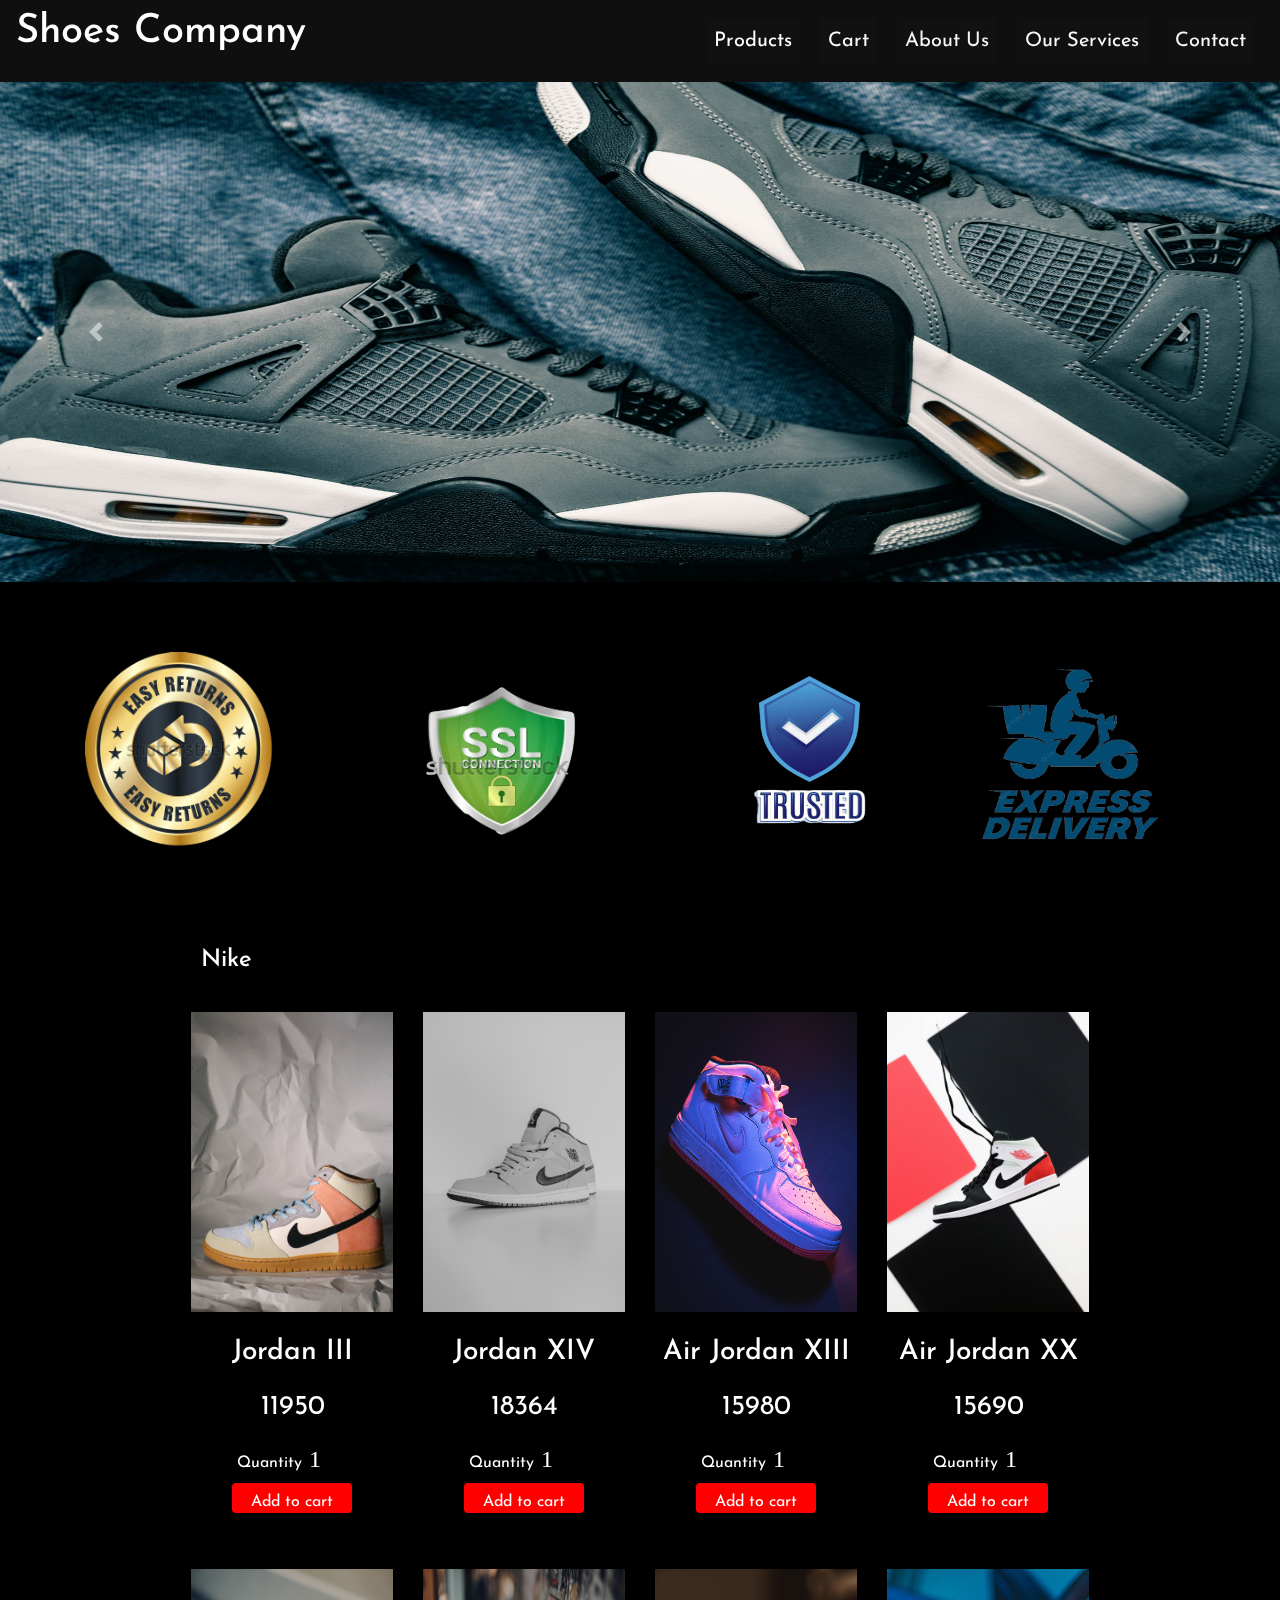
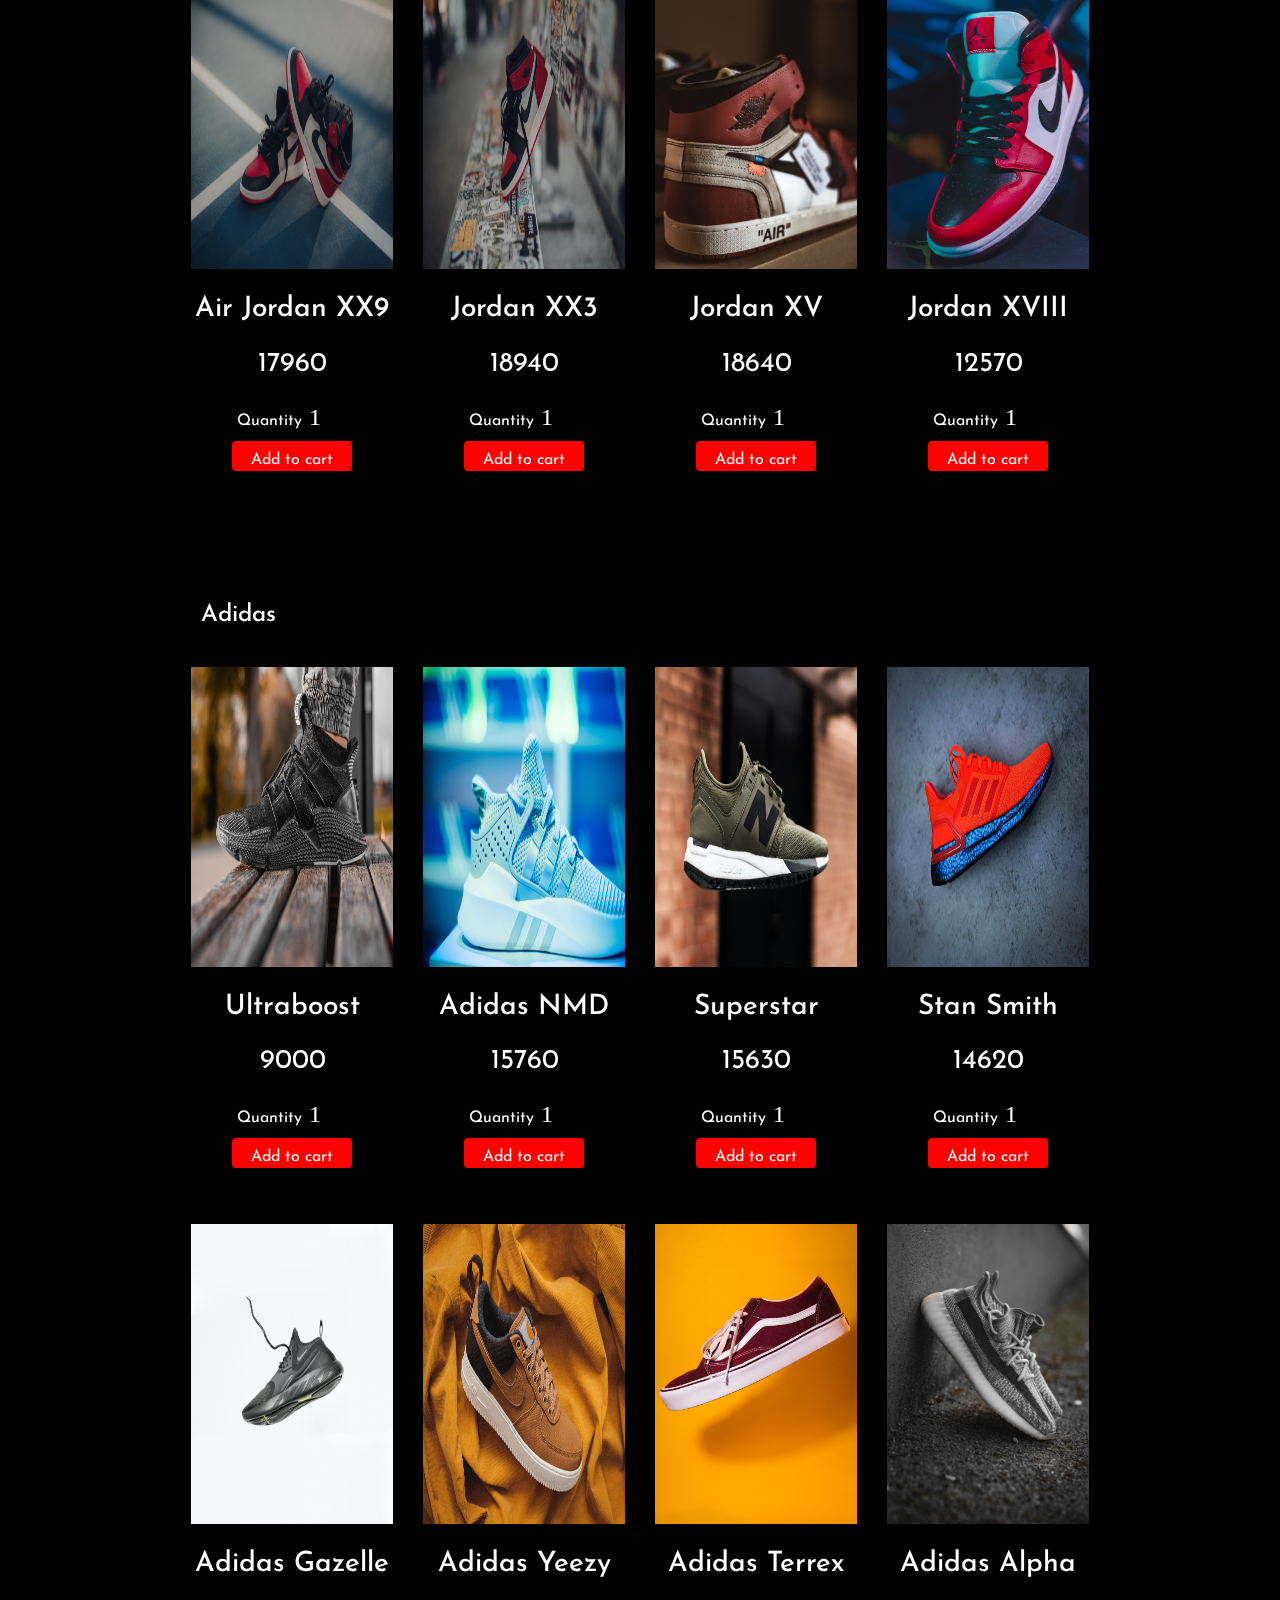
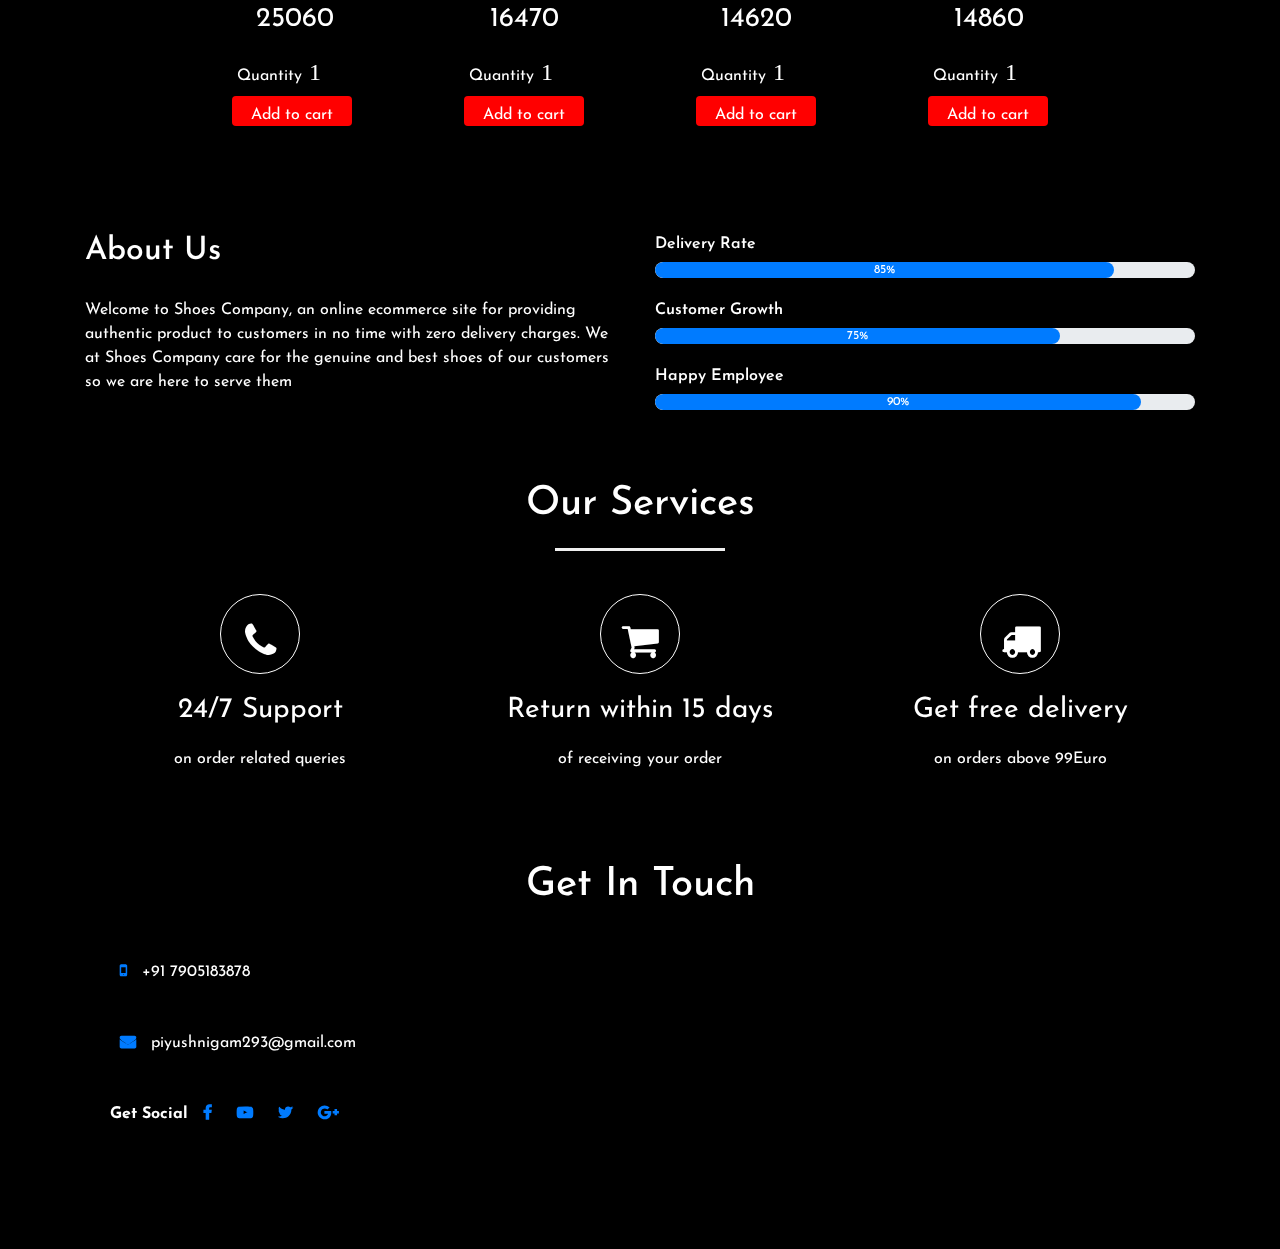
<file: index.html>
<!DOCTYPE html>
<html>

<head>
	<title>Shoes Company</title>
	<meta charset="utf-8" />
	<meta name="viewpoint" content="width=device-width,initial-scal=1.0">
	<meta http-equip="X-UA-compatible" content="ie=edge">
	<link rel="stylesheet" href="style.css" media="screen" type="text/css" />
	<link rel="stylesheet" href="https://stackpath.bootstrapcdn.com/bootstrap/4.4.1/css/bootstrap.min.css">
	<link rel="stylesheet" href="https://stackpath.bootstrapcdn.com/font-awesome/4.7.0/css/font-awesome.min.css">
	<script type="text/javascript" src="https://ajax.googleapis.com/ajax/libs/jquery/2.0.3/jquery.min.js"></script>
	<script type="text/javascript" src="js/jquery.store.js"></script>
	<script type="text/javascript" src="js/main.js"></script>
	<script type="text/javascript"
		src="https://stackpath.bootstrapcdn.com/bootstrap/4.4.1/js/bootstrap.min.js"></script>
	
</head>

<body style="background-color:rgb(0, 0, 0)">

	<section id="nav-bar">
		<nav class="navbar navbar-expand-lg">
			<h1>Shoes Company</h1>
	
			<div class="collapse navbar-collapse" id="navbarNav">

				<ul class="navbar-nav ml-auto">

					<li class="nav-item">
						<a style="color:rgb(255, 254, 254);" class="nav-link" href="#new-arrivals">Products</a>
					</li>
					<li class="nav-item">
						<a style="color:rgb(253, 251, 251);" class="nav-link" href="cart.html">Cart</a>

					</li>


					<li class="nav-item">
						<a style="color:rgb(248, 246, 246);" class="nav-link" href="#about">About Us</a>
					</li>

					<li class="nav-item">
						<a style="color:rgb(250, 248, 248);" class="nav-link" href="#services">Our Services</a>
					</li>

					
					<li class="nav-item">
						<a style="color:rgb(250, 244, 244);" class="nav-link" href="#contact">Contact</a>
					</li>


				</ul>
			</div>
		</nav>


		<div class="slider">
			<div id="carouselExampleInterval" class="carousel slide" data-ride="carousel">
				<div class="carousel-inner">
					<div class="carousel-item active" data-interval="10000">
						<img src="images/jorden 1.jpg" class="d-block w-100" alt="..."
							style="width:500px;height:500px;">
					</div>
					<div class="carousel-item" data-interval="2000">
						<img src="images/jorden 2.jpg" class="d-block w-100" alt="..."
							style="width:500px;height:500px;">
					</div>
					<div class="carousel-item">
						<img src="images/jorden 3.jpg" class="d-block w-100" alt="..."
							style="width:500px;height:500px;">
					</div>
					<div class="carousel-item">
						<img src="images/jorden 4.jpg" class="d-block w-100" alt="..."
							style="width:500px;;height:500px;">
					</div>
					<div class="carousel-item">
						<img src="images/jorden 5.jpg" class="d-block w-100" alt="..."
							style="width:500px;height:500px;">
					</div>
				</div>
				<a class="carousel-control-prev" href="#carouselExampleInterval" role="button" data-slide="prev">
					<span class="carousel-control-prev-icon" aria-hidden="true"></span>
					<span class="sr-only">Previous</span>
				</a>
				<a class="carousel-control-next" href="#carouselExampleInterval" role="button" data-slide="next">
					<span class="carousel-control-next-icon" aria-hidden="true"></span>
					<span class="sr-only">Next</span>
				</a>
			</div>
		</div>





		<!------Featured Categories----->
		<section class="featured-categories">
			<div class="container">
				<div class="row">
					<div class="col-md-3">
						<img src="images/return.png">
					</div>
					<div class="col-md-3">
						<img src="images/secure.png">
					</div>
					<div class="col-md-3">
						<img src="images/trusted.png">
					</div>
					<div class="col-md-3">
						<img src="images/delivery.png">
					</div>


				</div>

			</div>
		</section>


		<section class="new-arrivals" id="new-arrivals">
			<div id="site">
				<div class="container">
					<div class="title-box">
						<h2>Nike</h2>
					</div>
					<div class="row">
						<div class="col-md-3">
							<div class="product-top">
								<img src="images/n1.jpg">
							</div>
							<br>
							<div class="product-bottom text-center">
								<h3>Jordan III</h3>
								<div class="product-description" data-name="Jordan III" data-price="11950">

									<p class="product-price">11950</p>
									<form class="add-to-cart" action="cart.html">
										<div>
											<label for="qty-2">Quantity</label>
											<input type="text" name="qty-2" id="qty-2" class="qty" value="1" />
										</div>
										<p><input type="submit" value="Add to cart" class="btn" /></p>
									</form>

								</div>
							</div>
						</div>


						<div class="col-md-3">
							<div class="product-top">
								<img src="images/n2.jpg">
								
							</div>

							<br>
							<div class="product-bottom text-center">
								<h3>Jordan XIV</h3>
								<div class="product-description" data-name="Jordan XIV" data-price="18364">

									<p class="product-price"> 18364</p>
									<form class="add-to-cart" action="cart.html">
										<div>
											<label for="qty-2">Quantity</label>
											<input type="text" name="qty-2" id="qty-2" class="qty" value="1" />
										</div>
										<p><input type="submit" value="Add to cart" class="btn" /></p>
									</form>

								</div>
							</div>
						</div>



						<div class="col-md-3">
							<div class="product-top">
								<img src="images/n3.jpg">
								
							</div>

							<br>
							<div class="product-bottom text-center">
								
								<h3>Air Jordan XIII</h3>
								<div class="product-description" data-name="Air Jordan XIII" data-price="15980">

									<p class="product-price"> 15980</p>
									<form class="add-to-cart" action="cart.html">
										<div>
											<label for="qty-2">Quantity</label>
											<input type="text" name="qty-2" id="qty-2" class="qty" value="1" />
										</div>
										<p><input type="submit" value="Add to cart" class="btn" /></p>
									</form>

								</div>
							</div>
						</div>



						<div class="col-md-3">
							<div class="product-top">
								<img src="images/n4.jpg">
								
							</div>

							<br>
							<div class="product-bottom text-center">
								<h3>Air Jordan XX</h3>
								<div class="product-description" data-name="Air Jordan XX<" data-price="15690">

									<p class="product-price"> 15690</p>
									<form class="add-to-cart" action="cart.html">
										<div>
											<label for="qty-2">Quantity</label>
											<input type="text" name="qty-2" id="qty-2" class="qty" value="1" />
										</div>
										<p><input type="submit" value="Add to cart" class="btn" /></p>
									</form>

								</div>
							</div>
						</div>

					</div>



					<div class="row">
						<div class="col-md-3">
							<div class="product-top">
								<img src="images/n5.jpg">
								
							</div>

							<br>
							<div class="product-bottom text-center">
								<h3>Air Jordan XX9</h3>
								<div class="product-description" data-name="Air Jordan XX9" data-price="17960">

									<p class="product-price">17960</p>
									<form class="add-to-cart" action="cart.html">
										<div>
											<label for="qty-2">Quantity</label>
											<input type="text" name="qty-2" id="qty-2" class="qty" value="1" />
										</div>
										<p><input type="submit" value="Add to cart" class="btn" /></p>
									</form>

								</div>
							</div>
						</div>


						<div class="col-md-3">
							<div class="product-top">
								<img src="images/n6.jpg">
						
							</div>

							<br>
							<div class="product-bottom text-center">
								<h3>Jordan XX3</h3>
								<div class="product-description" data-name="Jordan XX3" data-price="18940">

									<p class="product-price"> 18940</p>
									<form class="add-to-cart" action="cart.html">
										<div>
											<label for="qty-2">Quantity</label>
											<input type="text" name="qty-2" id="qty-2" class="qty" value="1" />
										</div>
										<p><input type="submit" value="Add to cart" class="btn" /></p>
									</form>

								</div>
							</div>
						</div>



						<div class="col-md-3">
							<div class="product-top">
								<img src="images/n7.jpg">
				
							</div>

							<br>
							<div class="product-bottom text-center">
								<h3>Jordan XV</h3>
								<div class="product-description" data-name="Jordan XV" data-price="18640">

									<p class="product-price"> 18640</p>
									<form class="add-to-cart" action="cart.html">
										<div>
											<label for="qty-2">Quantity</label>
											<input type="text" name="qty-2" id="qty-2" class="qty" value="1" />
										</div>
										<p><input type="submit" value="Add to cart" class="btn" /></p>
									</form>

								</div>
							</div>
						</div>


						<div class="col-md-3">
							<div class="product-top">
								<img src="images/n8.jpg">
					
							</div>

							<br>
							<div class="product-bottom text-center">
								<h3>Jordan XVIII</h3>
								<div class="product-description" data-name="Jordan XVIII" data-price="12570">

									<p class="product-price"> 12570</p>
									<form class="add-to-cart" action="cart.html">
										<div>
											<label for="qty-2">Quantity</label>
											<input type="text" name="qty-2" id="qty-2" class="qty" value="1" />
										</div>
										<p><input type="submit" value="Add to cart" class="btn" /></p>
									</form>

								</div>
							</div>
						</div>
					</div>








					<div class="title-box">
						<h2>Adidas</h2>
					</div>
					<div class="row">
						<div class="col-md-3">
							<div class="product-top">
								<img src="images/a1.jpg">
							
							</div>

							<br>
							<div class="product-bottom text-center">
								<h3>Ultraboost</h3>
								<div class="product-description" data-name="Ultraboost" data-price="9000">

									<p class="product-price">9000</p>
									<form class="add-to-cart" action="cart.html">
										<div>
											<label for="qty-2">Quantity</label>
											<input type="text" name="qty-2" id="qty-2" class="qty" value="1" />
										</div>
										<p><input type="submit" value="Add to cart" class="btn" /></p>
									</form>

								</div>
							</div>
						</div>


						<div class="col-md-3">
							<div class="product-top">
								<img src="images/a2.jpg">
						
							</div>

							<br>
							<div class="product-bottom text-center">
								<h3>Adidas NMD</h3>

								<div class="product-description" data-name="Adidas NMD" data-price="15760">

									<p class="product-price">15760</p>
									<form class="add-to-cart" action="cart.html">
										<div>
											<label for="qty-2">Quantity</label>
											<input type="text" name="qty-2" id="qty-2" class="qty" value="1" />
										</div>
										<p><input type="submit" value="Add to cart" class="btn" /></p>
									</form>

								</div>
							</div>
						</div>



						<div class="col-md-3">
							<div class="product-top">
								<img src="images/a3.jpg">
							
							</div>

							<br>
							<div class="product-bottom text-center">
								<h3>Superstar</h3>
								<div class="product-description" data-name="Adidas Superstar" data-price="15630">

									<p class="product-price">15630</p>
									<form class="add-to-cart" action="cart.html">
										<div>
											<label for="qty-2">Quantity</label>
											<input type="text" name="qty-2" id="qty-2" class="qty" value="1" />
										</div>
										<p><input type="submit" value="Add to cart" class="btn" /></p>
									</form>

								</div>
							</div>
						</div>



						<div class="col-md-3">
							<div class="product-top">
								<img src="images/a4.jpg">
						
							</div>
							<br>

							<div class="product-bottom text-center">
								<h3> Stan Smith</h3>
								<div class="product-description" data-name=" Stan Smith" data-price="14620">

									<p class="product-price">14620</p>
									<form class="add-to-cart" action="cart.html">
										<div>
											<label for="qty-2">Quantity</label>
											<input type="text" name="qty-2" id="qty-2" class="qty" value="1" />
										</div>
										<p><input type="submit" value="Add to cart" class="btn" /></p>
									</form>

								</div>
							</div>
						</div>

					</div>



					<div class="row">
						<div class="col-md-3">
							<div class="product-top">
								<img src="images/a5.jpg">
							</div>

							<br>
							<div class="product-bottom text-center">
								<h3>Adidas Gazelle</h3>
								<div class="product-description" data-name="Adidas Gazelle" data-price="25060">

									<p class="product-price">25060</p>
									<form class="add-to-cart" action="cart.html">
										<div>
											<label for="qty-2">Quantity</label>
											<input type="text" name="qty-2" id="qty-2" class="qty" value="1" />
										</div>
										<p><input type="submit" value="Add to cart" class="btn" /></p>
									</form>

								</div>
							</div>
						</div>


						<div class="col-md-3">
							<div class="product-top">
								<img src="images/a6.jpg">
							
							</div>

							<br>
							<div class="product-bottom text-center">
								<h3>Adidas Yeezy</h3>
								<div class="product-description" data-name="Adidas Yeezy" data-price="16470">

									<p class="product-price">16470</p>
									<form class="add-to-cart" action="cart.html">
										<div>
											<label for="qty-2">Quantity</label>
											<input type="text" name="qty-2" id="qty-2" class="qty" value="1" />
										</div>
										<p><input type="submit" value="Add to cart" class="btn" /></p>
									</form>

								</div>
							</div>
						</div>



						<div class="col-md-3">
							<div class="product-top">
								<img src="images/a7.jpg">
							
							</div>

							<br>
							<div class="product-bottom text-center">
								<h3>Adidas Terrex</h3>
								<div class="product-description" data-name="Adidas Terrex" data-price="14620">

									<p class="product-price">14620</p>
									<form class="add-to-cart" action="cart.html">
										<div>
											<label for="qty-2">Quantity</label>
											<input type="text" name="qty-2" id="qty-2" class="qty" value="1" />
										</div>
										<p><input type="submit" value="Add to cart" class="btn" /></p>
									</form>

								</div>
							</div>
						</div>



						<div class="col-md-3">
							<div class="product-top">
								<img src="images/a8.jpg">
							
							</div>

							<br>
							<div class="product-bottom text-center">
								<h3>Adidas Alpha</h3>

								<div class="product-description" data-name="Adidas Alpha" data-price="14860">

									<p class="product-price">14860</p>
									<form class="add-to-cart" action="cart.html">
										<div>
											<label for="qty-2">Quantity</label>
											<input type="text" name="qty-2" id="qty-2" class="qty" value="1" />
										</div>
										<p><input type="submit" value="Add to cart" class="btn" /></p>
									</form>

								</div>
							</div>
						</div>
					</div>









				</div>
			</div>
		</section>












		<!------About Section------->
		<section id="about">
			<div class="container">
				<div class="row">
					<div class="col-md-6">
						<h2>About Us</h2>
						<div class="about-content">
							Welcome to Shoes Company, an online ecommerce site for providing authentic product to customers
							in no time with zero delivery charges. We at Shoes Company care for
							the genuine and best shoes of our customers so we are here to serve them


						</div>
						
					</div>
					<div class="col-md-6 skills-bar">
						<p>Delivery Rate</p>
						<div class="progress">
							<div class="progress-bar" style="width:85%;">85%</div>
						</div>

						<p>Customer Growth</p>
						<div class="progress">
							<div class="progress-bar" style="width:75%;">75%</div>
						</div>

						<p>Happy Employee</p>
						<div class="progress">
							<div class="progress-bar" style="width:90%;">90%</div>
						</div>

					</div>
				</div>

			</div>

			<!------Services Section------->
			<section id="services">

				<div class="container">
					<h1>Our Services</h1>
					<div class="row services">
						<div class="col-md-4 text-center">
							<div class="icon">
								<i class="fa fa-phone"></i>
							</div>
							<h3> 24/7 Support</h3>
							<p>on order related queries</p>
						</div>

						<div class="col-md-4 text-center">
							<div class="icon">
								<i class="fa fa-shopping-cart"></i>
							</div>
							<h3> Return within 15 days</h3>
							<p>of receiving your order</p>
						</div>

						<div class="col-md-4 text-center">
							<div class="icon">
								<i class="fa fa-truck"></i>
							</div>
							<h3>Get free delivery</h3>
							<p>on orders above 99Euro</p>
						</div>
					</div>
				</div>

			</section>


			<!------COntact------------>
			<section id="contact">

				<div class="container">
					<h1>Get In Touch</h1>
					<div class="row">

						<div class="col-md-6 contact-info">

							<div class="follow"><b><i class="fa fa-mobile"></i> </b>+91 7905183878</div>
							<div class="follow"><b><i class="fa fa-envelope"></i> </b>piyushnigam293@gmail.com</div>


							<div class="follow"><label><b>Get Social </b></label>
								<a href="https://www.facebook.com/" target="_blank"><i class="fa fa-facebook"></i></a>
								<a href="https://www.youtube.com/" target="_blank"><i
										class="fa fa-youtube-play"></i></a>
								<a href="https://twitter.com/login/" target="_blank"><i class="fa fa-twitter"></i></a>
								<a href="https://myaccount.google.com/" target="_blank"><i
										class="fa fa-google-plus"></i></a>

							</div>
						</div>

					</div>

				</div>


			</section>




</body>

</html>
</file>
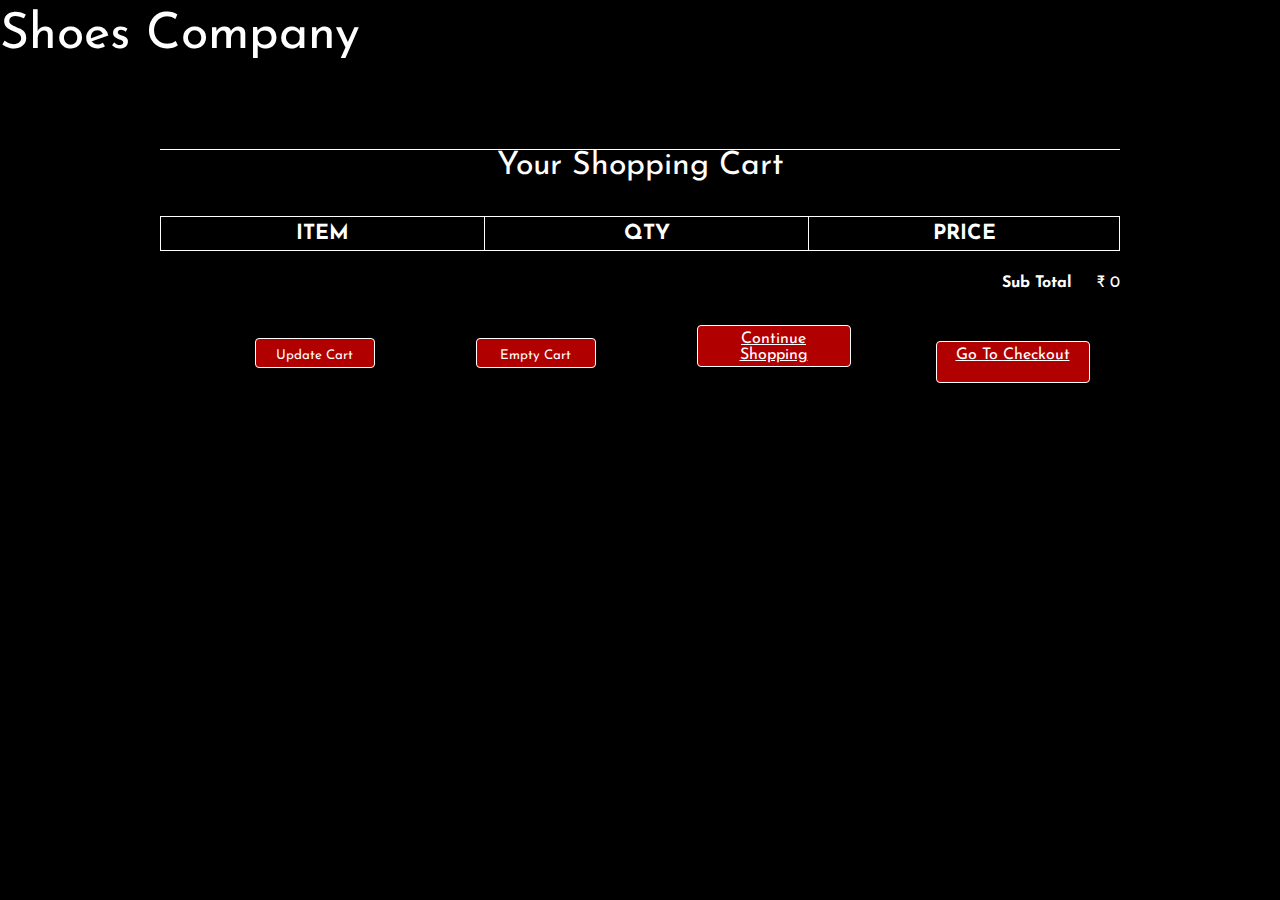
<file: cart.html>
<!DOCTYPE html>
<html>
<head>
<title>Your Shopping Cart</title>
<meta charset="utf-8" />
<link rel="stylesheet" href="style.css" media="screen" type="text/css" />


<script type="text/javascript" src="https://ajax.googleapis.com/ajax/libs/jquery/2.0.3/jquery.min.js"></script>
<script type="text/javascript" src="js/jquery.store.js"></script>
<script type="text/javascript" src="js/main.js"></script>
</head>

<body style="background-color:rgb(0, 0, 0)" id="cart-page">
		<div id="a">
			Shoes Company

		</div>

<div id="site" class="cartcontent">
	<header id="masthead">
	</header>
	<div id="content">
		<h1>Your Shopping Cart</h1>
		<form id="shopping-cart" action="cart.html" >
			<table class="shopping-cart">
			  <thead>
				<tr>
					<th scope="col">Item</th>
					<th scope="col">Qty</th>
					<th scope="col" colspan="2">Price</th>
				</tr>
			  </thead>
			  <tbody>
			  
			  </tbody>
			</table>
			<p id="sub-total">
				<strong>Sub Total</strong>: <span id="stotal"></span>
			</p>
			<ul id="shopping-cart-actions">
				<li>
					<input type="submit" name="update" id="update-cart" class="bbttnn"  value="Update Cart" />
				</li>
				<li>
					<input type="submit" name="delete" id="empty-cart" class="bbttnn" value="Empty Cart" />
				</li>
				<li>
					<a href="index.html" class="bbttn">Continue Shopping</a>
			
					<a href="checkout.html" class="bbttn">Go To Checkout</a>
				
			</ul>
		</form>
	</div>
	
	

</div>

</body>
</html>
</file>
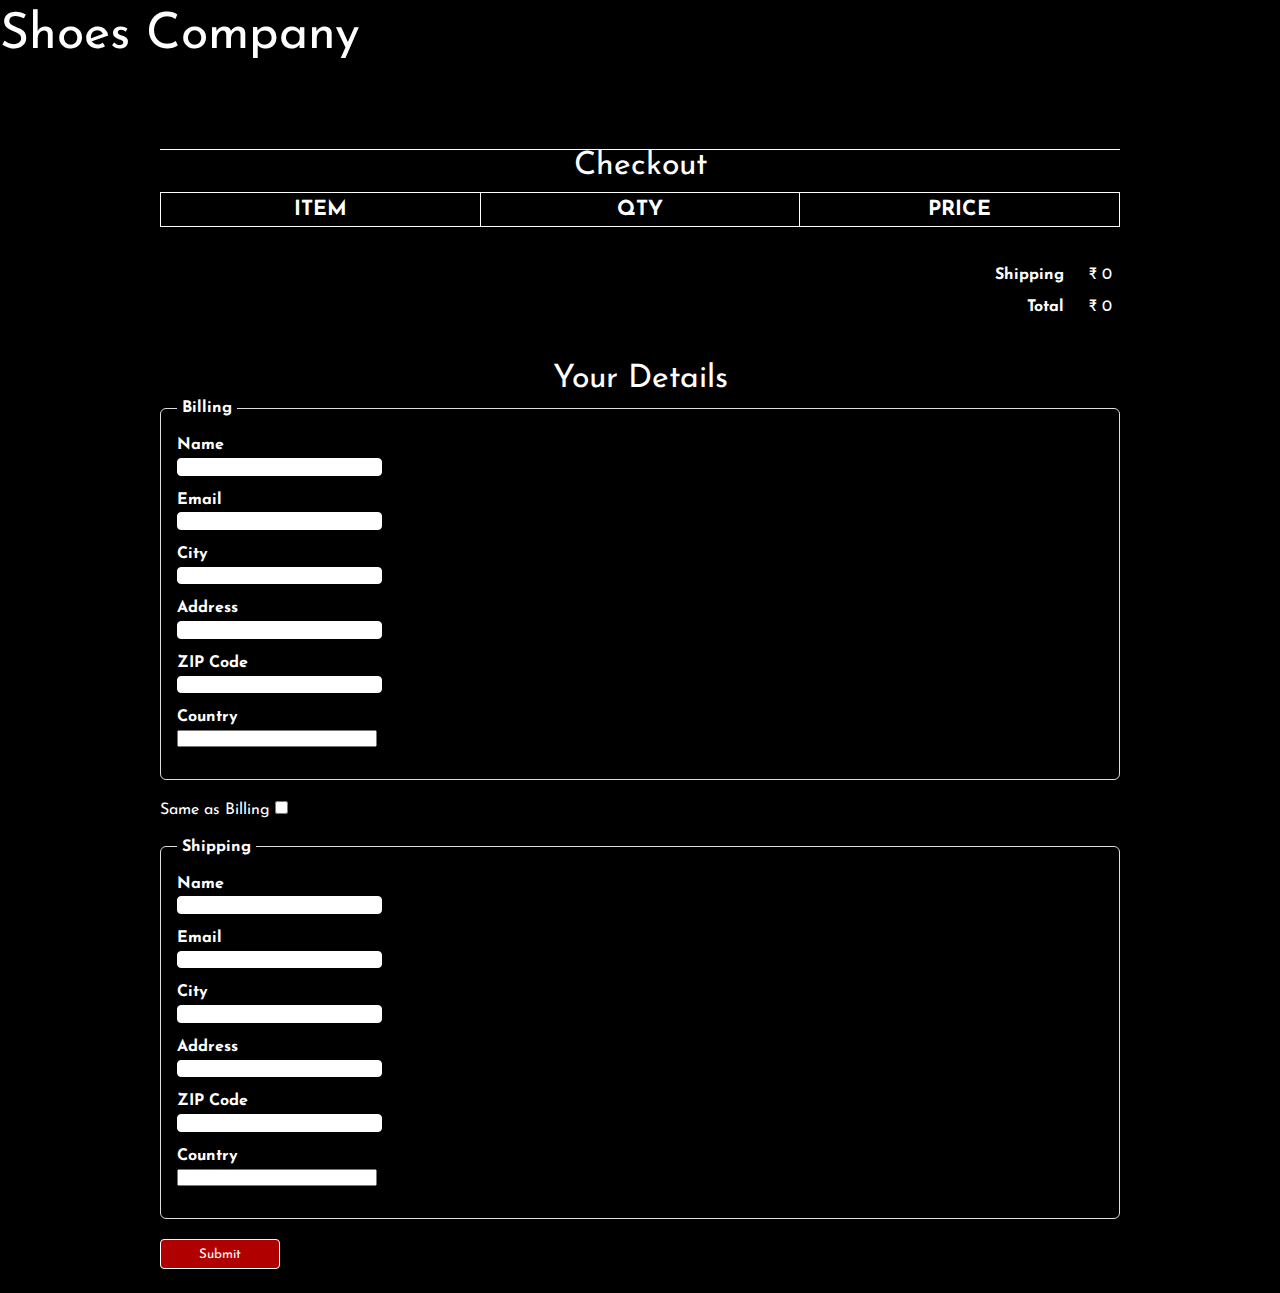
<file: checkout.html>
<!DOCTYPE html>
<html>
<head>
<title>Checkout</title>
<meta charset="utf-8" />
<link rel="stylesheet" href="style.css" media="screen" type="text/css" />
<script type="text/javascript" src="https://ajax.googleapis.com/ajax/libs/jquery/2.0.3/jquery.min.js"></script>
<script type="text/javascript" src="js/jquery.store.js"></script>
<script type="text/javascript"
		src="https://stackpath.bootstrapcdn.com/bootstrap/4.4.1/js/bootstrap.min.js"></script>
</head>

<body style="background-color:rgb(0, 0, 0)" id="checkout-page">
	<div id="a">
		Shoes Company

	</div>
<div id="site">
	<header id="masthead">
	</header>
	<div id="content">
		<h1>Checkout</h1>
			<table id="checkout-cart" class="shopping-cart">
			  <thead>
				<tr>
					<th scope="col">Item</th>
					<th scope="col">Qty</th>
					<th scope="col">Price</th>
				</tr>
			  </thead>
			  <tbody>
			  
			  </tbody>
			</table>
		 <div id="pricing">
			
			<p id="shipping">
				<strong>Shipping</strong>: <span id="sshipping"></span>
			</p>
			
			<p id="sub-total">
				<strong>Total</strong>: <span id="stotal"></span>
			</p>
		 </div>
		 
		 <form action="order.html" id="checkout-order-form">
		 	<h2>Your Details</h2>
		 	
		 	<fieldset id="fieldset-billing">
		 		<legend>Billing</legend>
		 		<div>
		 			<label for="name">Name</label>
		 			<input type="text" name="name" id="name" data-type="string" data-message="This field cannot be empty" />
		 		</div>
		 		<div>
		 			<label for="email">Email</label>
		 			<input type="text" name="email" id="email" data-type="string" data-message="Not a valid email address" />
		 		</div>
		 		<div>
		 			<label for="city">City</label>
		 			<input type="text" name="city" id="city" data-type="string" data-message="This field cannot be empty" />
		 		</div>
		 		<div>
		 			<label for="address">Address</label>
		 			<input type="text" name="address" id="address" data-type="string" data-message="This field cannot be empty" />
		 		</div>
		 		<div>
		 			<label for="zip">ZIP Code</label>
		 			<input type="text" name="zip" id="zip" data-type="string" data-message="This field cannot be empty" />
		 		</div>
		 		<div>
		 			<label for="country">Country</label>
		 			<select name="country" id="country" data-type="string" data-message="This field cannot be empty">
		 				<option value="">Select</option>
		 				<option value="De">Denmark</option>
		 				<option value="IN">India</option>
		 			</select>
		 		</div>
		 	</fieldset>
		 	
		 	<div id="shipping-same">Same as Billing <input type="checkbox" id="same-as-billing" value=""/></div>
		 	
		 	<fieldset id="fieldset-shipping">
		 		
		 		<legend>Shipping</legend>
		 		
		 		<div>
		 			<label for="sname">Name</label>
		 			<input type="text" name="sname" id="sname" data-type="string" data-message="This field cannot be empty" />
		 		</div>
		 		<div>
		 			<label for="semail">Email</label>
		 			<input type="text" name="semail" id="semail" data-type="expression" data-message="Not a valid email address" />
		 		</div>
		 		<div>
		 			<label for="scity">City</label>
		 			<input type="text" name="scity" id="scity" data-type="string" data-message="This field cannot be empty" />
		 		</div>
		 		<div>
		 			<label for="saddress">Address</label>
		 			<input type="text" name="saddress" id="saddress" data-type="string" data-message="This field cannot be empty" />
		 		</div>
		 		<div>
		 			<label for="szip">ZIP Code</label>
		 			<input type="text" name="szip" id="szip" data-type="string" data-message="This field cannot be empty" />
		 		</div>
		 		<div>
		 			<label for="scountry">Country</label>
		 			<select name="scountry" id="scountry" data-type="string" data-message="This field cannot be empty">
		 				<option value="">Select</option>
		 				<option value="De">Denmark</option>
		 				<option value="IN">India</option>
		 			</select>
		 		</div>
		 	</fieldset>
		 	
		 	<p><input type="submit" id="submit-order" value="Submit" class="btn" /></p>
		 
		 </form>
	</div>
	
	

</div>

</body>
</html>
</file>
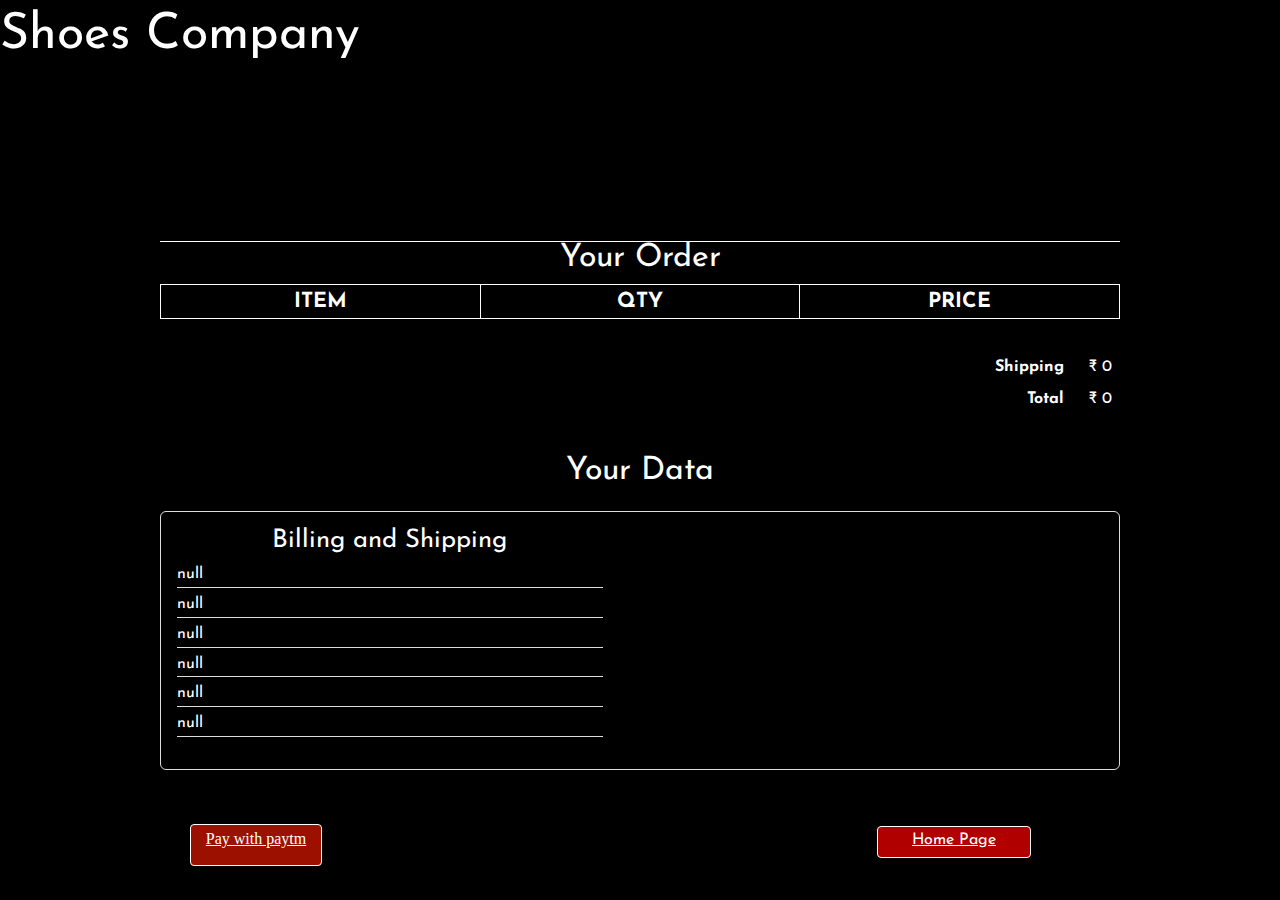
<file: order.html>
<!DOCTYPE html>
<html>
<head>
<title>Your Order</title>
<meta charset="utf-8" />
<link rel="stylesheet" href="style.css" media="screen" type="text/css" />
<script type="text/javascript" src="https://ajax.googleapis.com/ajax/libs/jquery/2.0.3/jquery.min.js"></script>
<script type="text/javascript" src="js/jquery.store.js"></script>
<script type="text/javascript"
		src="https://stackpath.bootstrapcdn.com/bootstrap/4.4.1/js/bootstrap.min.js"></script>
</head>

<body style="background-color:rgb(0, 0, 0)" id="checkout-page">
	<div id="a">
		Shoes Company
	</div>
<div id="site">
	<header id="masthead">
		<h1></h1>
	</header>
	<div id="content">
		<h1>Your Order</h1>
			<table id="checkout-cart" class="shopping-cart">
			  <thead>
				<tr>
					<th scope="col">Item</th>
					<th scope="col">Qty</th>
					<th scope="col">Price</th>
				</tr>
			  </thead>
			  <tbody>
			  
			  </tbody>
			</table>
		 <div id="pricing">
			
			<p id="shipping">
				<strong>Shipping</strong>: <span id="sshipping"></span>
			</p>
			
			<p id="sub-total">
				<strong>Total</strong>: <span id="stotal"></span>
			</p>
		 </div>
		 
		 <div id="user-details">
		 	<h2>Your Data</h2>
		 	<div id="user-details-content"></div>
		 </div>
		 
		 
		 
		 
	
		 <a href="#" class="btn">Pay with paytm</a>
	
	
		<a href="index.html" class="bttn">Home Page</a>
	</div>
	
	

</div>

</body>
</html>
</file>
<file: style.css>
@import url('https://fonts.googleapis.com/css2?family=Josefin+Sans:ital,wght@0,100;0,200;0,300;0,400;0,500;0,600;0,700;1,100;1,200;1,300;1,400;1,500;1,600;1,700&display=swap');

/* $itemGrow: 1.2;
$duration: 250ms; */

html {
	scroll-behavior: smooth;
  }
*{
	margin:0;
	padding: 0;
	color: #ffffff;
	font-family: 'Josefin Sans', sans-serif;
}

#nav-bar
{
	position:sticky;
	top: 0;
	z-index:10;
	
	
	
}

/* Add a black background color to the top navigation bar */
.topnav 
{
  	overflow: hidden;
	
 	
}

/* Style the links inside the navigation bar */
.topnav a 
{
  float: left;
  display: block;
  color: rgb(245, 242, 242);
  text-align: center;
  padding: 26px 16px;
  text-decoration: none;
  font-size: 17px;
  
}

/* Change the color of links on hover */
.topnav a:hover {
  background-color: #111010;
  color: rgb(10, 10, 10);
}



.navbarNav ul .li
{
	color: white;
	background-color: black;
}

.topnav a 
{
  	background-color: rgb(22, 22, 22);
	font-size: 20px;
  
}

.navbar-nav li
{
	padding: 0 10px;
}

.navbar-nav li a
{
	float: right;
	text-align: left;
	font-size: 20px;
	color: rgb(15, 15, 15);
	background-color: #111111;
	
  	
	
}



.navbar
{
	background-color: #0f0f0f;
	margin-bottom: 0px;
	
}

.navbar-toggler
{
	border: none;
	
}

.navbar-link
{
	color:#fcf9f9;
	font-weight:600;
	font-size:16px;
}


#Slider
{
	
	width: auto;
	height: 240px;;
}



/*-----product images------*/
.featured-categories
{
	margin: 50px 0;
	
}

.featured-categories img
{
	width: 100%;
	padding: 20px 0;
	transition: 1s;
	cursor: pointer;
	height: 240px;
}

.featured-categories img:hover
{
	transform: scale(1.1)
}

/*---on sale---*/
.title-box
{
	background: #000000;
	color: #fff;
	width: 180px;
	padding: 4px 10px;
	height: 40px;
	margin-bottom: 30px;
	display: flex;
	margin-top: 70px;
}



.title-box h2
{
	font-size: 24px;	
}
.title-box::after
{
	content: '';
	border-top: 40px #141414;
	border-right: 50px solid transparent;
	position: absolute;
	display: flex;
	margin-top: -4px;
	margin-left: 170px;
}

h1, h2, h3, h4, h5, h6 {
	font-weight: normal;
	font-size: 50%;
	color: white
}

#site {
	max-width: 960px;
	margin: 0 auto;
	padding: 0 1em;
}



/*-----product-top css-------*/

.product-top img
{
	width: 100%;
	height: 300px;
}
.overlay-right
{
	display: block;
	opacity: 0;
	position: absolute;
	top: 10%;
	margin-left: 0;
	width: 70px;
	margin-bottom: 5%;
	margin-top: 5%;
	
}
.overlay-right .fa
{
	cursor: pointer;
	background-color: #080808;
	color: #000;
	height: 35px;
	width: 35px;
	font-size: 20px;
	padding: 7px;
	margin-bottom: 5%;
	margin-top: 10px;;
	 

}
.overlay-right .btn-secondary
{
	background: none !important;
	border: none !important;
	box-shadow: none !important;
}
.product-top:hover .overlay-right
{
	opacity: 1;
	margin-left: 5%;
	transition: 0.5s;
}

.product-bottom h3
{
	font-size: 28px;
	padding-bottom: 10px; 
}

#masthead {
	margin-top: 3em;
	padding: 2em 0 0.5em 0;
	border-bottom: 1px solid #ffffff;
}

#masthead h1 {
	margin: 0;
	font-size: 3.5em;
	overflow: hidden;
	padding-left: 85px;
	min-height: 82px;
	line-height: 2.3;
	
	
	
}

.tagline {
	float: right;
	color: #15c93c;
	font-size: 14px;
	padding-top: 3.5em;
}

#products ul {
	margin: 1.5em 0;
	padding: 0;
	list-style: none;
	overflow: hidden;
}

#products li {
	float: left;
	width: 31%;
	margin: 0 1%;
	display: block;
}

.product-image {
	width: 100%;
	padding: 20px 0;
	transition: 1s;
	cursor: pointer;
	height: 300px;
	overflow: hidden;
	
}

.product-description {
	
	
	color: black;
	border-radius: 5px;
}

.product-name {
	text-align: center;
	color: black;
	margin: 0;
	font-size: 1.4em;
	
	
	text-transform: uppercase;
	letter-spacing: 0.1em;
}

.product-price {
	width: 2.7em;
	height: 1.5em;
	font-size: 1.7em;
	text-align: center;
	margin-left: 65px;
	background: #000000;
	color: rgb(255, 255, 255);
	
}

form.add-to-cart div
{
	text-align: center;
	color: black;

	
	
}

form.add-to-cart p 
{
	text-align: center;
	
	color: #15c93c;
}

form.add-to-cart p .btn
{
	text-align: center;
	
	color: white;
	background: red;
	margin-bottom: 40px;
}


form input.qty {
	width: 40px;
	border: 2px solid #000000;
	font: 1.5em 'PT Serif', serif;
	background: #000000;
	color: #ffffff;
	border-radius: 3px;
	margin-left:0px;
	
}

.btn{
	width: 120px;
	height: 30px;
	display: inline-block;
	background: rgb(177, 0, 0);
	color: rgb(255, 255, 255);
	
	padding: 0.3em 1em;
	text-align: center;
	border-radius: 4px;
	border: 1px solid white;
}
 a.btn {
	display: inline-block;
	background: #9c1000;
	color: #fff;
	font: 1em 'PT Serif', serif;
	padding: 5px 5px;
	margin-top: 30px;
	margin-left: 30px;
	text-align: center;
	border-radius: 4px;
	border: 1px solid rgb(255, 255, 255);
}


#slider
{
	width: 100%;
}

#about
{
	padding-top: 50px;
	padding-bottom: 50px;
	color:#555;
}


#about .btn
{
	margin-top:20px;
	margin-bottom:30px;
	
}

.about-content
{
	padding-top: 20px;
}

.skills-bar p
{
	margin-bottom:6px;
	font-weight: 600;
}

.progress-bar
{
	border-radius:16px;
}

.progress
{
	border-radius:16px!important;
	margin-bottom: 20px;
	
}

#services
{
	background: black;
	background-size: cover;
	background-position: center;
	color:#555!important;
	background-attachment: fixed;
	padding-top:50px;
	padding-bottom: 50px;
}



#services h1
{
	text-align: center;
	color:#fff!important;
	padding-bottom: 10px;
}

#services h1::after
{
	content: '';
	background:#efefef;
	display: block;
	height:3px;
	width:170px;
	margin: 20px auto 5px;
}
#services h3
{
	font-weight: 400;
	color: white;
	margin: auto;
}
#services p
{
	font-weight: 400;
	color: white;
	margin: auto;
	margin-top: 20px;
}


#services i
{
	
	color: white;
}

.icon
{
	font-size:40px;
	margin:20px auto;
	padding: 20px;
	height: 80px;
	width:80px;
	border:1px solid #fff;
	border-radius:50%;
}

.services .col-md-4:hover{
	background:#007bff;
	cursor: pointer;
	transition: 0.7s;
	
}


/*-------team-------*/
#team
{
	padding-top: 50px;
	padding-bottom: 50px;
	color: #555;
	
}

h1
{
	text-align: center;
	color: #ffffff;
	padding-bottom: 10px;
}



.profile-pic .img-box
{
	opacity: 1;
	display: block;
	position: relative;
}

.profile-pic .img-box img
{
	filter: grayscale(1);
	
}

.profile-pic .img-box img:hover
{
	filter: grayscale(0);
	cursor: pointer;
	
}

.profile-pic h2
{
	font-size: 22px;
	font-weight: bold;
	margin-top:15px;
	color: #007bff!important;
	
}

.profile-pic h3
{
	font-size: 15px;
	font-weight: bold;
	margin-top:15px;
	color: black;
	
}

#team .fa
{
	height:25px;
	width: 25px;
	color: #007bff !important;
	background: #fff;
	padding: 4px;
	border-radius: 50%;
}

.img-box ul
{
	padding: 15px 0;
	position: absolute;
	z-index: 2;
	bottom: 0;
	left: 50%;
	transform: translateX(-50%);
	opacity: 0;
}

.img-box ul li
{
	padding: 5px;
	display: inline-block;
}

.img-box:hover ul
{
	opacity: 1;
	
}

.img-box ul, .img-box ul
{
	transition: 0.5s;
}

.img-responsive
{
	height: 250px;
	width: 200px;
	margin: 0px 50px;
	
	
}


/*-------contact---------*/

#contact
{
	background: #000000;
	padding-top: 40px;
	padding-bottom: 40px;
	color: #777;

}

.contact-form
{
	padding: 15px;
}

::placeholder
{
	color: #999!important;
}

.follow
{
	background: #000000;
	padding: 10px;
	margin: 15px;
}

.contact-info .fa
{
	margin: 10px;
	color: #007bff;
	font-weight: bold;
}

#a {
	margin-top: 10px;
	font-size: 50px;
	color: #fff;

}









#site-info {
	
	width: 100%;
	line-height: 3;
	text-align: center;
	background: #15c93c;
	position: absolute;
	color: #fff;
	left: 0;
	bottom: 0;
	line-height: 1.9em;
}

body#checkout-page  #site-info, body#cart-page #site-info {
	position: static;
}

.cartcontent
{
	min-height: 86vh;
}
#shopping-cart {
	margin: 1.5em 0;
}

.shopping-cart {
	border: 1px solid #ffffff;
	border-collapse: collapse;
	border-spacing: 0;
	width: 100%;
	table-layout: fixed;
}

.shopping-cart th {
	font-size: 1.3em;
	color: #ffffff;
	padding: 0.3em;
	width: 33.3%;
	border: 1px solid #ffffff;
	text-transform: uppercase;
}

.shopping-cart td {
	padding: 0.3em;
	width: 33.3%;
	border: 1px solid #fffcfc;
}

.shopping-cart tr:nth-child(even) {
	background: #ff0000;
}

.shopping-cart td.pdelete {
	text-align: center;
}

.pdelete a,
.pdelete a:hover {
	color: #c00;
	text-decoration: none;
	font-size: 2.5em;
	display: block;
	text-align: center;
}

#shopping-cart-actions {
	margin: 1.5em 0;
	padding: 10;
	list-style: none;
	text-align: center;
}

#shopping-cart-actions li {
	display: inline-block;
	margin-right: 1em;
}

#pricing {
	padding: 0.5em;
	margin: 1em 0;
	background: #000000;
}

#sub-total, #shipping {
	margin: 1.5em 0;
	color: #000000;
	text-align: right;
}

#sub-total span,
#shipping span {
	margin-left: 1em;
}

#content > h1,
#checkout-order-form h2 {
	font-size: 2em;
	text-align: center;
}

#pricing #sub-total,
#pricing #shipping {
	margin: 1em 0;
}

#checkout-order-form {
	margin: 1.5em 0;
}

#checkout-order-form fieldset {
	border: 1px solid #ddd;
	border-radius: 6px;
	padding: 1em;
	margin-bottom: 1.3em;
}

#checkout-order-form legend {
	margin-top: 10px;
	padding: 0.3em;
	background: #000000;
	font-weight: bold;
}

#checkout-order-form div {
	margin-bottom: 1em;
}

#checkout-order-form label {
	display: block;
	font-weight: bold;
	margin-bottom: 0.3em;
	text-align: left;
}

#checkout-order-form input[type="text"] {
	width: 200px;
	display: block;
	background: #fff;
	border: 1px solid #ffffff;
	border-radius: 4px;
	padding: 0.1em;
}

#checkout-order-form select {
	width: 200px;
	display: block;
}

.message {
	display: block;
	margin: 0.5em 0;
	color: red;
}

#user-details {
	margin: 1.5em 0;
}

#user-details > h2 {
	text-align: center;
	font-size: 2em;
}

#user-details-content {
	margin: 1.5em 0;
	padding: 1em;
	border: 1px solid #ddd;
	border-radius: 6px;
	overflow: hidden;
}

#user-details-content .detail {
	float: left;
	width: 46%;
}

#user-details-content .detail.right {
	float: right;
}

#user-details-content .detail > h2 {
	text-align: center;
	font-size: 1.6em;
	margin-bottom: 0.5em;
}

#user-details-content ul {
	margin: 0 0 1em 0;
	padding: 0;
	list-style: none;
}

#user-details-content li {
	display: block;
	margin-bottom: 0.5em;
	padding-bottom: 0.3em;
	border-bottom: 1px solid #ddd;
}

.bttn{
	margin-left: 550px;
	width: 120px;
	height: 20px;
	display: inline-block;
	background: rgb(177, 0, 0);
	color: rgb(255, 255, 255);
	
	padding: 0.3em 1em;
	text-align: center;
	border-radius: 4px;
	border: 1px solid white;
}
.bbttn{
	margin-top: 10px;
	margin-left: 80px;
	width: 120px;
	height: 30px;
	display: inline-block;
	background: rgb(177, 0, 0);
	color: rgb(255, 255, 255);
	
	padding: 0.3em 1em;
	text-align: center;
	border-radius: 4px;
	border: 1px solid white;
}
.bbttnn{
	margin-top: 10px;
	margin-left: 80px;
	width: 120px;
	height: 30px;
	display: inline-block;
	background: rgb(177, 0, 0);
	color: rgb(255, 255, 255);
	
	padding: 10px 10px;
	text-align: center;
	border-radius: 4px;
	border: 1px solid white;
}
</file>
